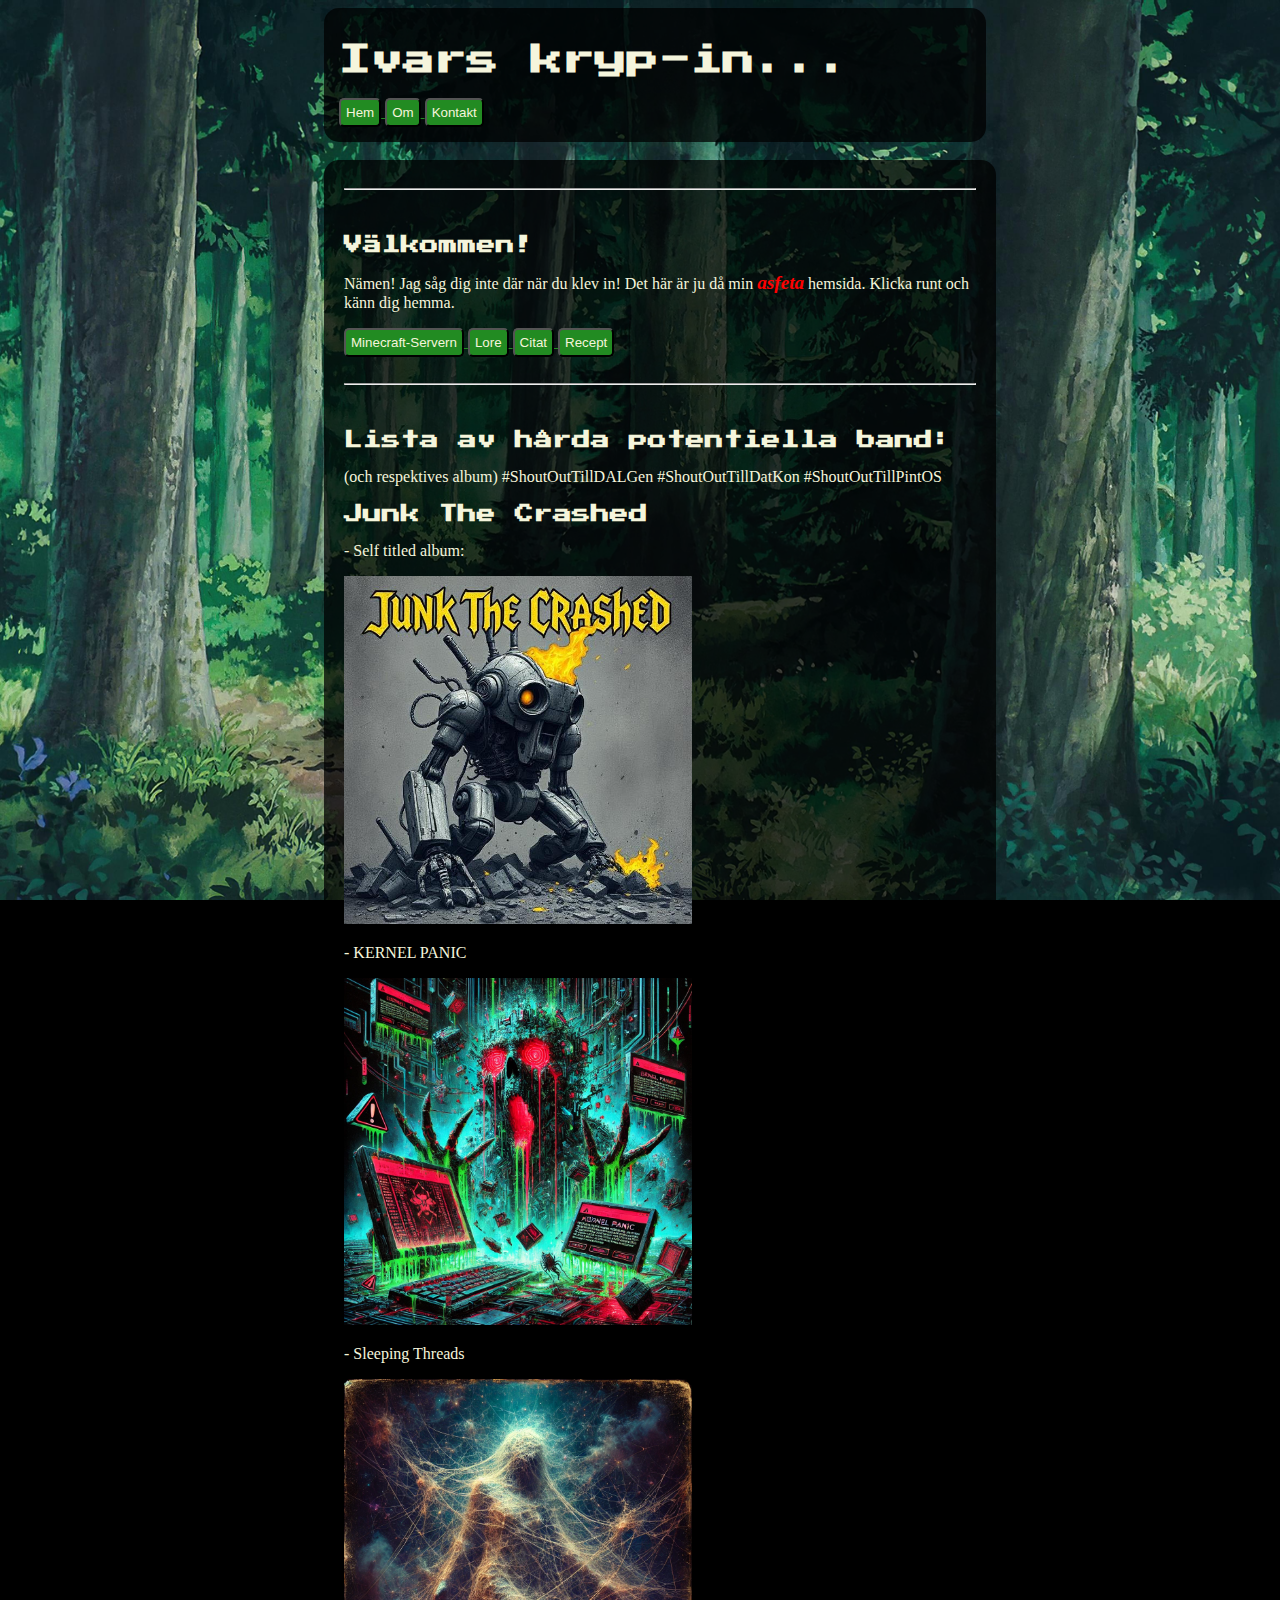
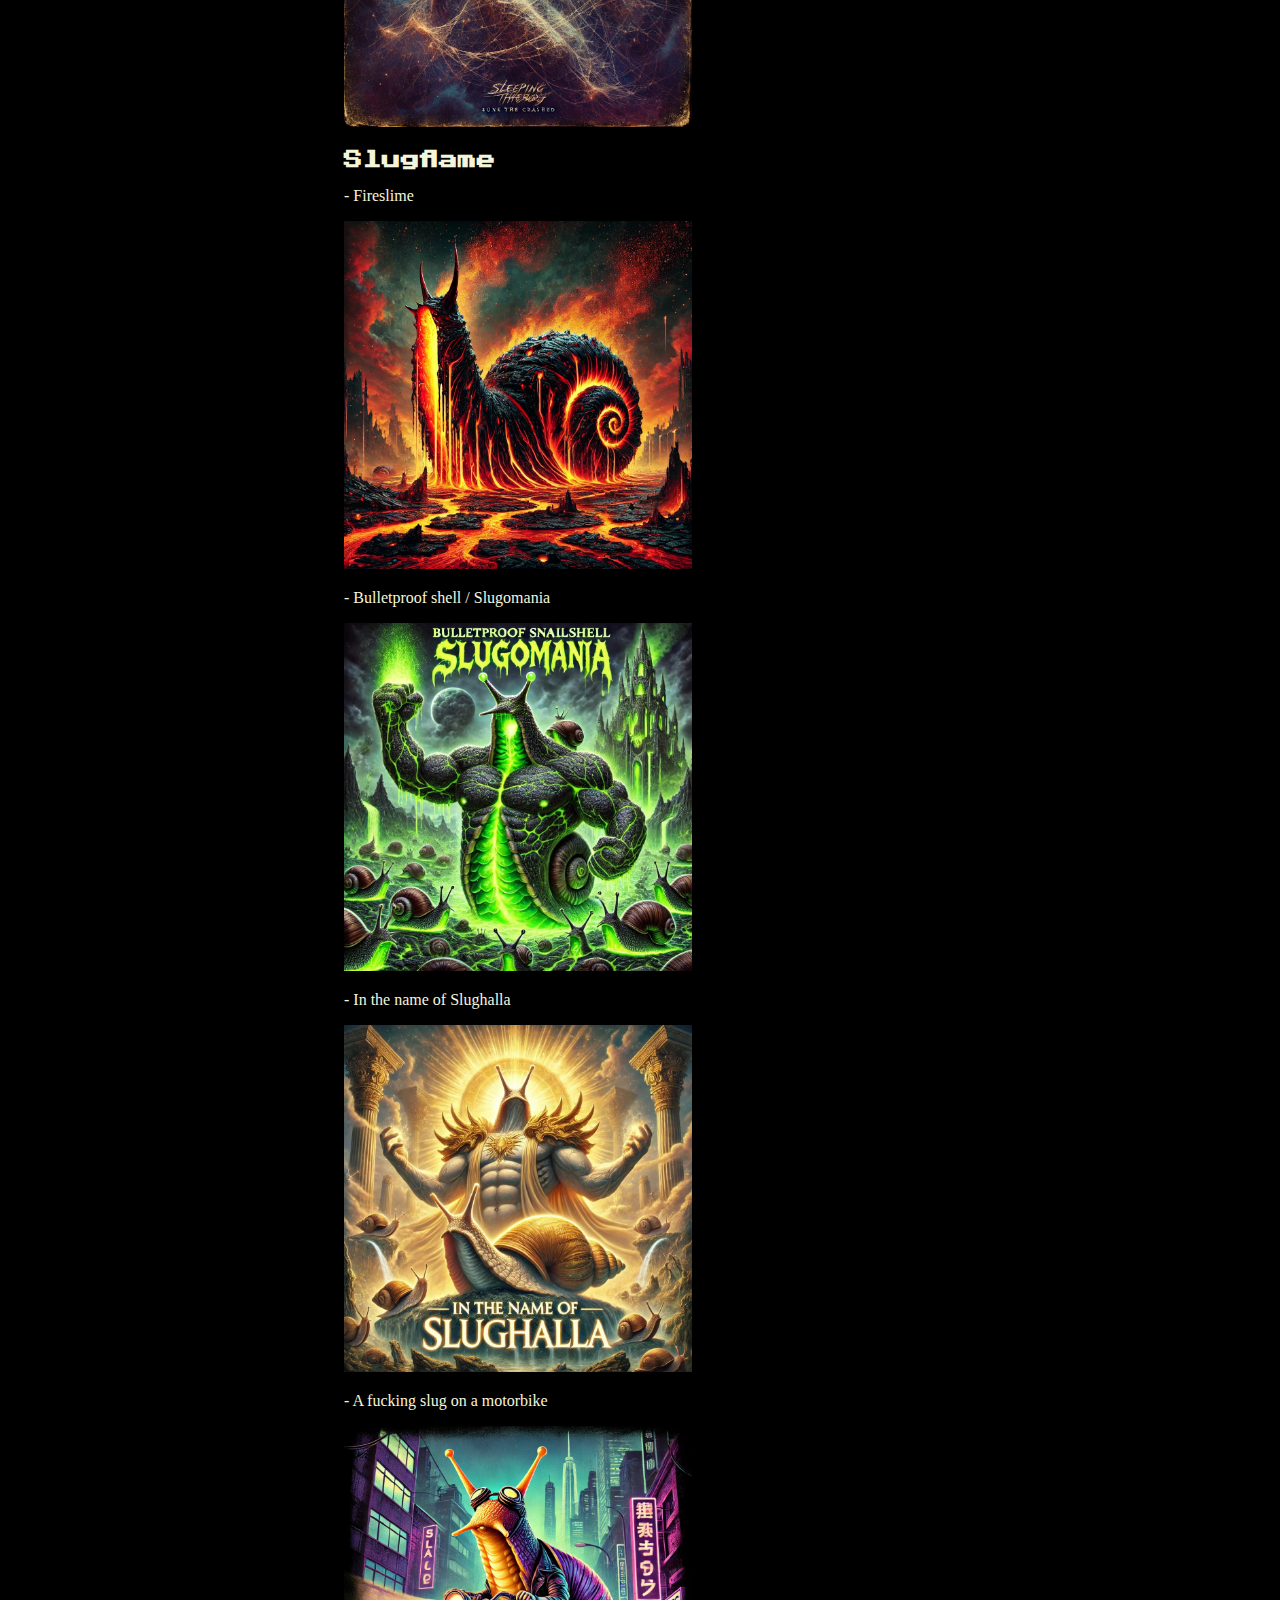
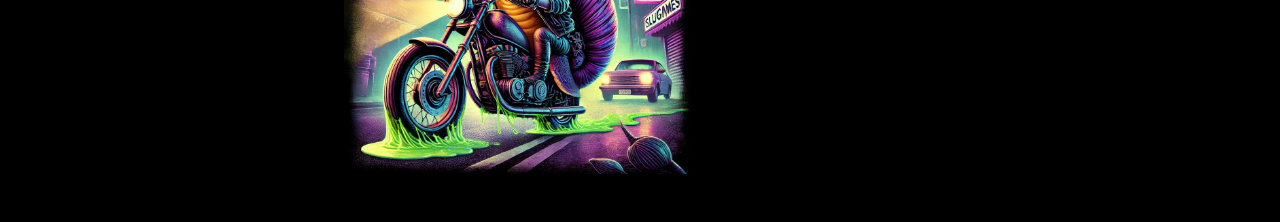
<file: index.html>
<!DOCTYPE html>

<html lang="sv">

<head>
    <title> Ivars kryp-in... </title>
    <link rel="stylesheet" href="style.css">
    <link rel="stylesheet" href="styleBackground.css">
    <link rel="preconnect" href="https://fonts.googleapis.com">
    <link rel="preconnect" href="https://fonts.gstatic.com" crossorigin>
    <link href="https://fonts.googleapis.com/css2?family=Press+Start+2P&display=swap" rel="stylesheet">
    <link rel="icon" href="resources/index/forest-wallpaper-1510477081.jpg">
</head>

<body>

    <div id="top-bar">
        <h1> Ivars kryp-in... </h1>
        <a href="index.html">
            <button> Hem </button>
        </a>
        <a href="om.html">
            <button> Om </button>
        </a>
        <a href="kontakt.html">
            <button> Kontakt </button>
        </a>
        <br>
    </div>

    <br>

    <div id="page">

        <hr><br>

        <h3>Välkommen!</h3>
        <p>
            Nämen! Jag såg dig inte där när du klev in! 
            Det här är ju då min 
            <b><i><big style="color: red;">asfeta</big></i></b> 
            hemsida. Klicka runt och känn dig hemma.
        </p>
        <a href="minecraft.html">
            <button> Minecraft-Servern </button>
        </a>
        <a href="meadwizard.html">
            <button> Lore </button>
        </a> 
        <a href="citat.html">
            <button> Citat </button>
        </a> 
        <a href="recept.html">
            <button> Recept </button>
        </a> 
        <!-- 
        <button onclick="newestClicked()"> Nyast först </button>
        <button onclick="oldestClicked()"> Äldst först </button>
        -->

        <!--

        <div id="posts">

            <div id=2>
                <div class="post"> 
                <br><br><hr><br>
                <h3>Hur fungerar en zip-fil?</h3>
                <h6>2024-07-30</h6>
                <p> 
                    En .zip-fil är ju en komprimerad version av en mängd data. Sen finns 
                    det också många olika komprimeringsmetoder men .zip är vanligast. Det jag 
                    undrade förut var: hur kan den ens bli mindre, kod är väl ändå bara kod?
                    <br><br> 
                    Så som jag förstått det är det såhär: Att göra en zip-fil är att 
                    analysera den här mängden data och leta efter stycken av repetition. 
                    Så algoritmen som kodar om datan till en zip-fil går stegvis igenom 
                    och tar bort dessa repeterande mönster. LÅT MIG EXEMPLIFIERA.

                    Här är alltså ett utdrag ur MLK Jr.'s mest berömda tal från 1963:
                </p>
                <iframe src="resources/index/RÅ.txt"></iframe>
                <p> 
                    Nu försöker jag KOMPRIMERA denna genom att leta upprepande mönster 
                    som t.ex "I have a dream that ". Jag måste också skriva en kod för
                    hur man ska avkoda denna komprimering (förslagsvis i början av filen):
                </p>
                <iframe src="resources/index/KOMPRIMERAD.txt"></iframe>
                <p>
                    Man måste använda samma typ av algoritm, fast omvänd såklart, för att
                    kunna få tillbaka orginalet. Detta betyder också att om din fil inte 
                    blev så mycket mindre så fanns det antagligen inte så mycket repetition. 
                    Oftast finns det mycket repetition, även i bilder! Om din data är 128 
                    olika ASCII-karaktärer så finns nog inget att komprimera för då finns 
                    inget mönster som är större än en byte! <br> <br>

                    .zip format eller dess kusiner är lite överdrivet bra när man ska skicka
                    data över nätverk! Man offrar tekniskt sett arbetskraft eftersom man
                    behöver dekoda och avkoda MEN det är billigare med lokal arbetskraft än
                    att hålla ett grövre nätverk operationellt. (Grövre som i... det kan 
                    hantera mer trafik)
                </p>

                </div>
            </div>

            <div id=1>
                <div class="post"> 
                <br><br><hr><br>
                <h3>Ska man göra blogposts?</h3>
                <h6>2024-07-27</h6>
                <p> 
                    Typ kanske det faktiskt. Nu har jag ju gjort två... men jag vet liksom 
                    inte vad man ska skriva om. JO! Såhär är det: man ska skriva om något 
                    som man tänker att åtminstone en person har användning för någonsin. Det 
                    är min nya blogfilosofi och jag tror verkligen att det kan vara bra för 
                    mer än bara mig också!
                </p>
                </div> 
            </div>

            <div id=0>
                <div class="post"> 
                <br><br><hr><br>
                <h3>Hett tips:</h3>
                <h6>2024-07-25</h6>
                <p>
                    Helt ärligt. Var som mig: kolla på Bro Code's 
                    <a href="https://www.youtube.com/watch?v=HD13eq_Pmp8">"Learn HTML in 1 hour"</a> och 
                    <a href="https://www.youtube.com/watch?v=wRNinF7YQqQ">"Learn CSS in 1 hour"</a>, <br>
                    gör en hemsida sporadiskt under en dag och uppdatera den sedan 
                    <small>(antagligen)</small> aldrig mer. Eller hallå!? När du ändå håller på ta och kolla 
                    lite små snuttar av <a href="https://www.youtube.com/watch?v=lfmg-EJ8gm4">"JavaScript Full 
                    Course for free 🌐 (2024)"</a> också! <br>
                </p>
                </div>
            </div>

        </div>

        -->

        <br><br><hr><br>

        <p>
            <h3>Lista av hårda potentiella band: </h3> 
            (och respektives album)
            #ShoutOutTillDALGen 
            #ShoutOutTillDatKon
            #ShoutOutTillPintOS
        </p>

        <p>
            <h3>Junk The Crashed</h3>
            - Self titled album:
            <p><img src="resources/index/Junk The Crashed2.jpg" alt="A picture of Junk The Crasheds Self-titled album"></p>
            - KERNEL PANIC
            <p><img src="resources/index/kernel panic1.webp" alt="A picture of Junk The Crasheds new album Sleeping Threads"></p>
            - Sleeping Threads
            <p><img src="resources/index/sleepingThreads.webp" alt="A picture of Junk The Crasheds new album Sleeping Threads"></p>
            
            <h3>Slugflame</h3>
            - Fireslime
            <p><img src="resources/index/fireslime.webp" alt="A picture of Slugflames album Fireslime"></p>
            - Bulletproof shell / Slugomania
            <p><img src="resources/index/Bulletproof Snailshell Slugomania.jpg" alt="A picture of Slugflames album Bulletproof snailshell"></p>
            - In the name of Slughalla
            <p><img src="resources/index/In The Name Of Slughalla.jpg" alt="A picture of Slugflames album In the name of Slughalla"></p>
            - A fucking slug on a motorbike
            <p><img src="resources/index/a fucking slug on a motorbike.webp" alt="A picture of Slugflames album A fucking slug on a motorbike"></p>
        </p>

    </div>

    <script src="index.js"> </script>

</body>

</html
</file>
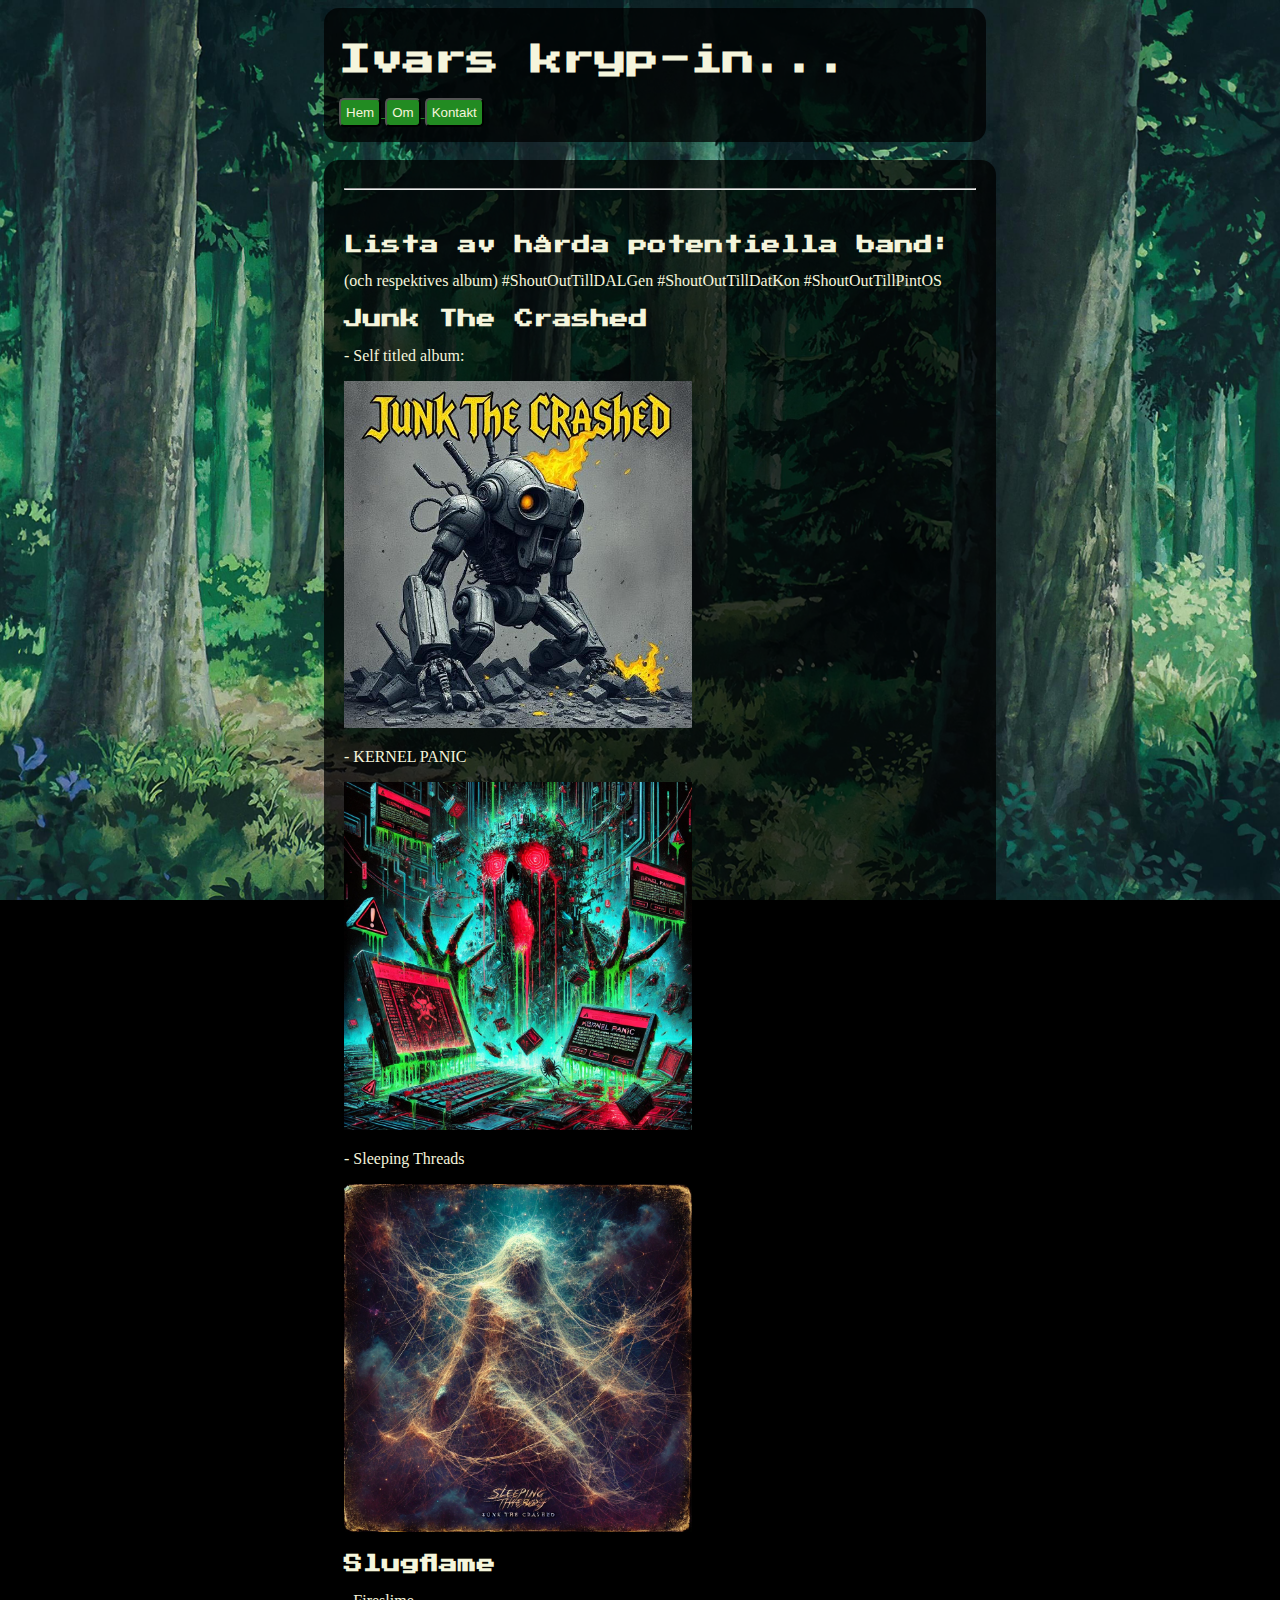
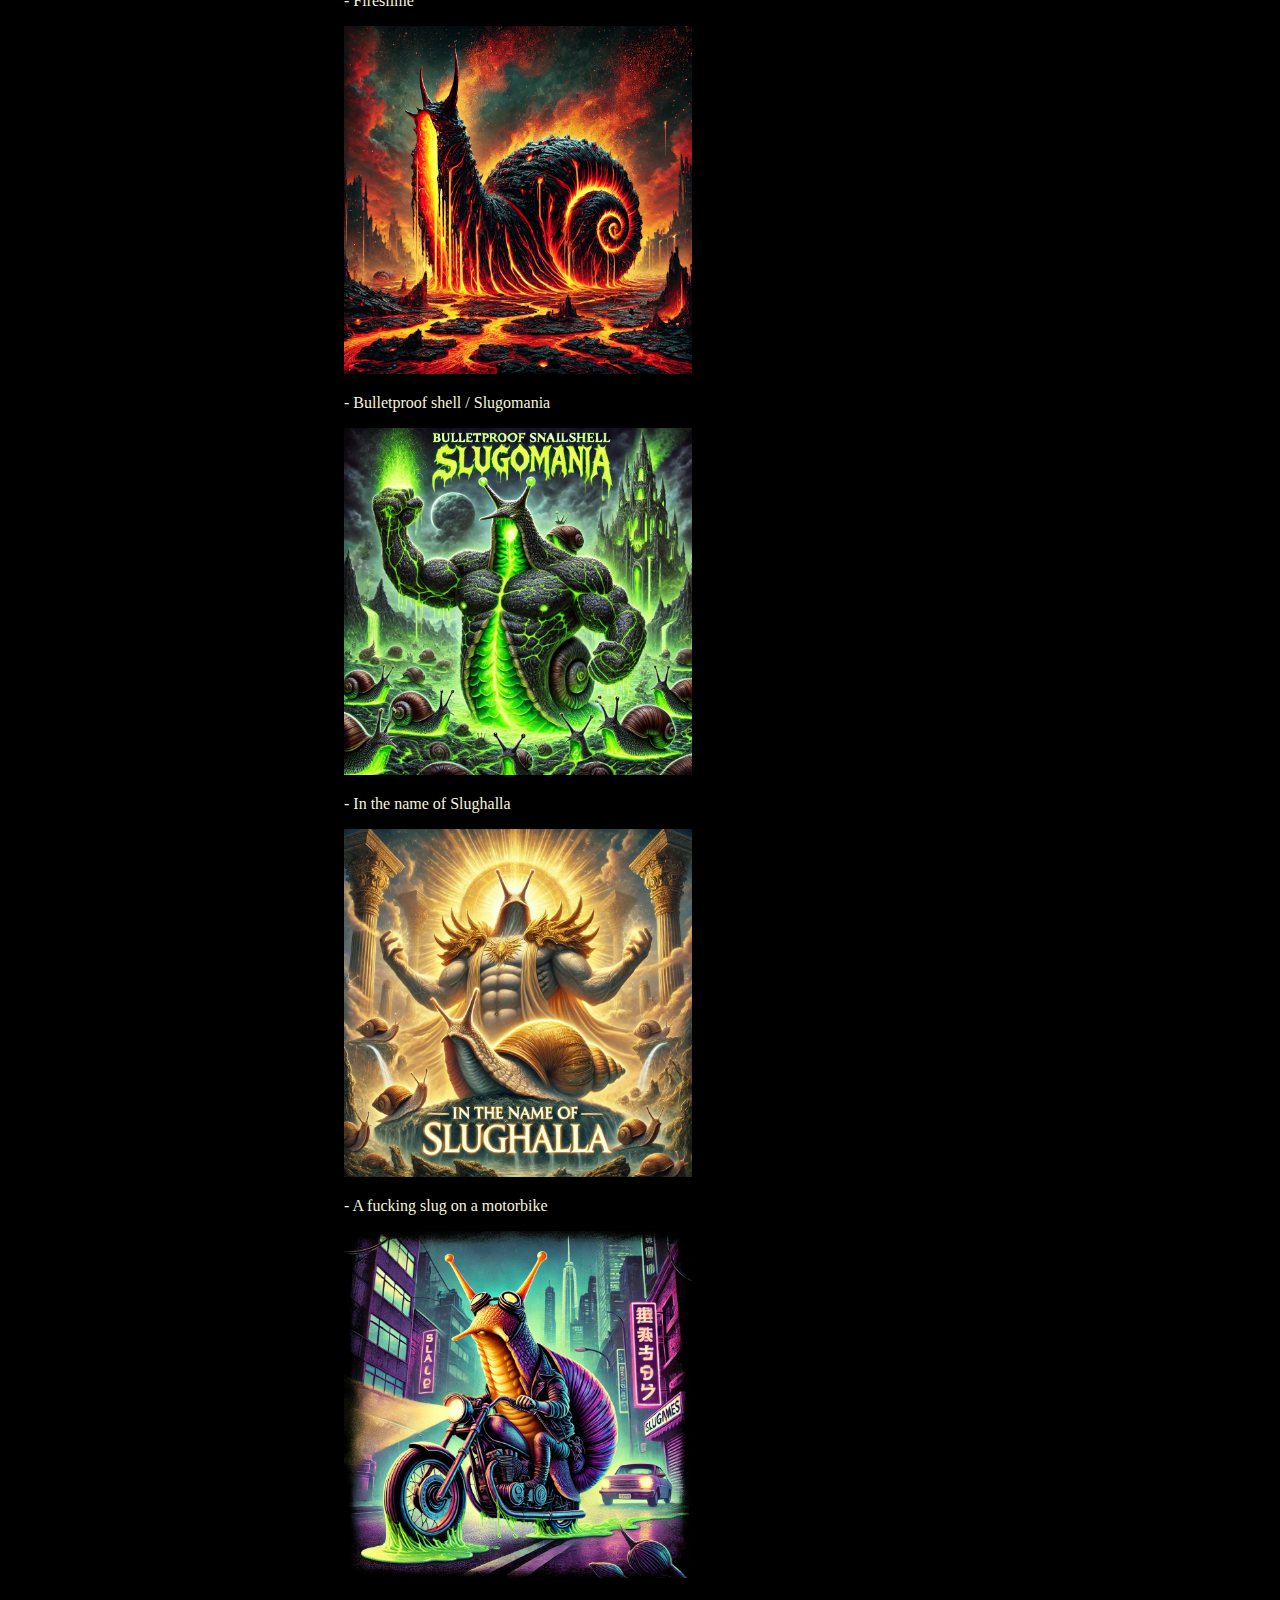
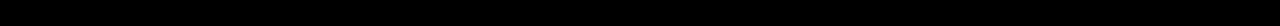
<file: bandnamn.html>
<!DOCTYPE html>

<html lang="sv">

<head>
    <title> Ivars kryp-in... </title>
    <link rel="stylesheet" href="style.css">
    <link rel="stylesheet" href="styleBackground.css">
    <link rel="preconnect" href="https://fonts.googleapis.com">
    <link rel="preconnect" href="https://fonts.gstatic.com" crossorigin>
    <link href="https://fonts.googleapis.com/css2?family=Press+Start+2P&display=swap" rel="stylesheet">
    <link rel="icon" href="resources/index/forest-wallpaper-1510477081.jpg">
</head>

<body>

    <div id="top-bar">
        <h1> Ivars kryp-in... </h1>
        <a href="index.html">
            <button> Hem </button>
        </a>
        <a href="om.html">
            <button> Om </button>
        </a>
        <a href="kontakt.html">
            <button> Kontakt </button>
        </a>
        <br>
    </div>

    <br>

    <div id="page">

        <hr><br>

        <!-- 
        <button onclick="newestClicked()"> Nyast först </button>
        <button onclick="oldestClicked()"> Äldst först </button>
        -->

        <!--

        <div id="posts">

            <div id=2>
                <div class="post"> 
                <br><br><hr><br>
                <h3>Hur fungerar en zip-fil?</h3>
                <h6>2024-07-30</h6>
                <p> 
                    En .zip-fil är ju en komprimerad version av en mängd data. Sen finns 
                    det också många olika komprimeringsmetoder men .zip är vanligast. Det jag 
                    undrade förut var: hur kan den ens bli mindre, kod är väl ändå bara kod?
                    <br><br> 
                    Så som jag förstått det är det såhär: Att göra en zip-fil är att 
                    analysera den här mängden data och leta efter stycken av repetition. 
                    Så algoritmen som kodar om datan till en zip-fil går stegvis igenom 
                    och tar bort dessa repeterande mönster. LÅT MIG EXEMPLIFIERA.

                    Här är alltså ett utdrag ur MLK Jr.'s mest berömda tal från 1963:
                </p>
                <iframe src="resources/index/RÅ.txt"></iframe>
                <p> 
                    Nu försöker jag KOMPRIMERA denna genom att leta upprepande mönster 
                    som t.ex "I have a dream that ". Jag måste också skriva en kod för
                    hur man ska avkoda denna komprimering (förslagsvis i början av filen):
                </p>
                <iframe src="resources/index/KOMPRIMERAD.txt"></iframe>
                <p>
                    Man måste använda samma typ av algoritm, fast omvänd såklart, för att
                    kunna få tillbaka orginalet. Detta betyder också att om din fil inte 
                    blev så mycket mindre så fanns det antagligen inte så mycket repetition. 
                    Oftast finns det mycket repetition, även i bilder! Om din data är 128 
                    olika ASCII-karaktärer så finns nog inget att komprimera för då finns 
                    inget mönster som är större än en byte! <br> <br>

                    .zip format eller dess kusiner är lite överdrivet bra när man ska skicka
                    data över nätverk! Man offrar tekniskt sett arbetskraft eftersom man
                    behöver dekoda och avkoda MEN det är billigare med lokal arbetskraft än
                    att hålla ett grövre nätverk operationellt. (Grövre som i... det kan 
                    hantera mer trafik)
                </p>

                </div>
            </div>

            <div id=1>
                <div class="post"> 
                <br><br><hr><br>
                <h3>Ska man göra blogposts?</h3>
                <h6>2024-07-27</h6>
                <p> 
                    Typ kanske det faktiskt. Nu har jag ju gjort två... men jag vet liksom 
                    inte vad man ska skriva om. JO! Såhär är det: man ska skriva om något 
                    som man tänker att åtminstone en person har användning för någonsin. Det 
                    är min nya blogfilosofi och jag tror verkligen att det kan vara bra för 
                    mer än bara mig också!
                </p>
                </div> 
            </div>

            <div id=0>
                <div class="post"> 
                <br><br><hr><br>
                <h3>Hett tips:</h3>
                <h6>2024-07-25</h6>
                <p>
                    Helt ärligt. Var som mig: kolla på Bro Code's 
                    <a href="https://www.youtube.com/watch?v=HD13eq_Pmp8">"Learn HTML in 1 hour"</a> och 
                    <a href="https://www.youtube.com/watch?v=wRNinF7YQqQ">"Learn CSS in 1 hour"</a>, <br>
                    gör en hemsida sporadiskt under en dag och uppdatera den sedan 
                    <small>(antagligen)</small> aldrig mer. Eller hallå!? När du ändå håller på ta och kolla 
                    lite små snuttar av <a href="https://www.youtube.com/watch?v=lfmg-EJ8gm4">"JavaScript Full 
                    Course for free 🌐 (2024)"</a> också! <br>
                </p>
                </div>
            </div>

        </div>

        -->

        <p>
            <h3>Lista av hårda potentiella band: </h3> 
            (och respektives album)
            #ShoutOutTillDALGen 
            #ShoutOutTillDatKon
            #ShoutOutTillPintOS
        </p>

        <p>
            <h3>Junk The Crashed</h3>
            - Self titled album:
            <p><img src="resources/index/Junk The Crashed2.jpg" alt="A picture of Junk The Crasheds Self-titled album"></p>
            - KERNEL PANIC
            <p><img src="resources/index/kernel panic1.webp" alt="A picture of Junk The Crasheds new album Sleeping Threads"></p>
            - Sleeping Threads
            <p><img src="resources/index/sleepingThreads.webp" alt="A picture of Junk The Crasheds new album Sleeping Threads"></p>
            
            <h3>Slugflame</h3>
            - Fireslime
            <p><img src="resources/index/fireslime.webp" alt="A picture of Slugflames album Fireslime"></p>
            - Bulletproof shell / Slugomania
            <p><img src="resources/index/Bulletproof Snailshell Slugomania.jpg" alt="A picture of Slugflames album Bulletproof snailshell"></p>
            - In the name of Slughalla
            <p><img src="resources/index/In The Name Of Slughalla.jpg" alt="A picture of Slugflames album In the name of Slughalla"></p>
            - A fucking slug on a motorbike
            <p><img src="resources/index/a fucking slug on a motorbike.webp" alt="A picture of Slugflames album A fucking slug on a motorbike"></p>
        </p>

    </div>

    <script src="index.js"> </script>

</body>

</html
</file>
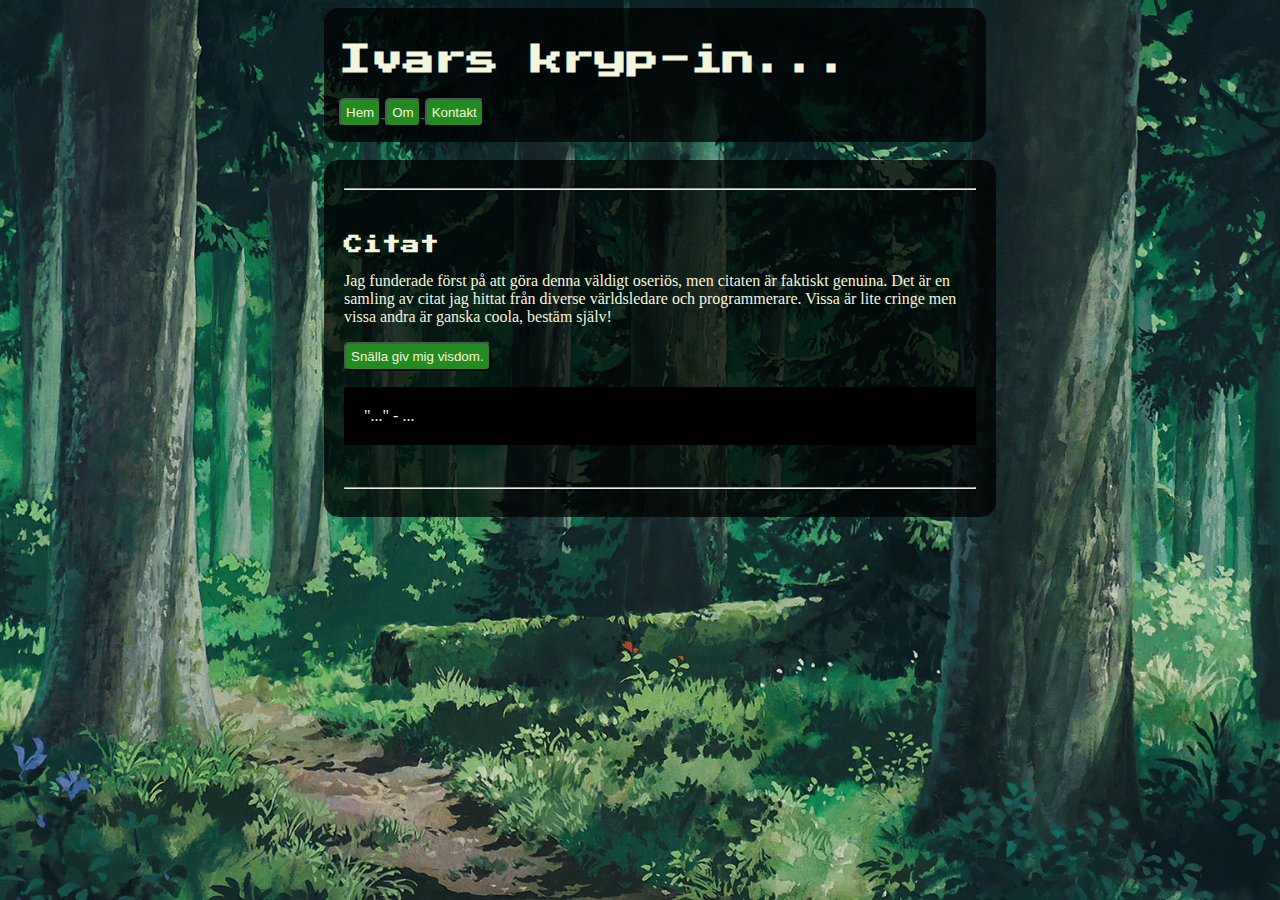
<file: citat.html>
<!DOCTYPE html>

<html lang="sv">

<head>
    <title> Ivars kryp-in... </title>
    <link rel="stylesheet" href="style.css">
    <link rel="stylesheet" href="styleBackground.css">
    <link rel="preconnect" href="https://fonts.googleapis.com">
    <link rel="preconnect" href="https://fonts.gstatic.com" crossorigin>
    <link href="https://fonts.googleapis.com/css2?family=Press+Start+2P&display=swap" rel="stylesheet">
    <link rel="icon" href="resources/index/forest-wallpaper-1510477081.jpg">
</head>

<body>

    <div id="top-bar">
        <h1> Ivars kryp-in... </h1>
        <a href="index.html">
            <button> Hem </button>
        </a>
        <a href="om.html">
            <button> Om </button>
        </a>
        <a href="kontakt.html">
            <button> Kontakt </button>
        </a>
        <br>
    </div>

    <br>

    <div id="page">

        <hr><br>

        <h3>Citat</h3>

        <p> 
            Jag funderade först på att göra denna väldigt oseriös, 
            men citaten är faktiskt genuina. Det är en samling 
            av citat jag hittat från diverse världsledare och programmerare. 
            Vissa är lite cringe men vissa andra är ganska coola, bestäm själv!
        </p>
        
        <button onclick="func()"> Snälla giv mig visdom. </button>
    
        <br>

        <p style="background-color: black; padding: 20px;" id="visdom"> 
            "..." - ... 
        </p>

        <br><hr>

    </div>

    <script src="citat.js"> </script>

</body>

</html>
</file>
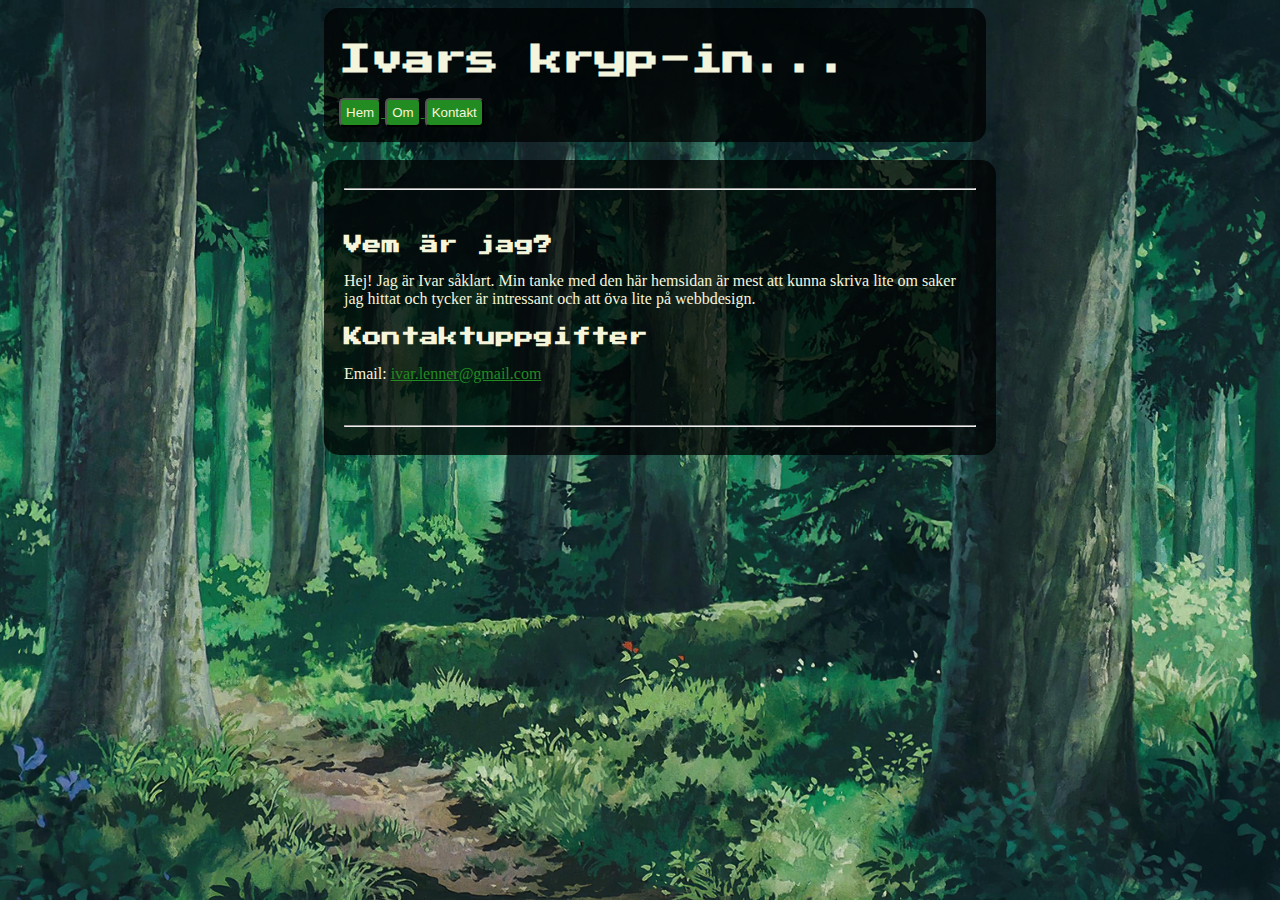
<file: kontakt.html>
<!DOCTYPE html>

<html lang="sv">

<head>
    <title> Ivars kryp-in... </title>
    <link rel="stylesheet" href="style.css">
    <link rel="stylesheet" href="styleBackground.css">
    <link rel="preconnect" href="https://fonts.googleapis.com">
    <link rel="preconnect" href="https://fonts.gstatic.com" crossorigin>
    <link href="https://fonts.googleapis.com/css2?family=Press+Start+2P&display=swap" rel="stylesheet">
    <link rel="icon" href="resources/index/forest-wallpaper-1510477081.jpg">
</head>

<body>

    <div id="top-bar">
        <h1> Ivars kryp-in... </h1>
        <a href="index.html">
            <button> Hem </button>
        </a>
        <a href="om.html">
            <button> Om </button>
        </a>
        <a href="kontakt.html">
            <button> Kontakt </button>
        </a>
        <br>
    </div>

    <br>

    <div id="page">
        
        <hr><br>

        <h3>Vem är jag?</h3>
        <p>
            Hej! Jag är Ivar såklart. Min tanke med den här hemsidan är mest att kunna skriva lite om saker 
            jag hittat och tycker är intressant och att öva lite på webbdesign.
        </p>

        <h3>Kontaktuppgifter</h3>
        <p>Email: <a href="mailto:ivar.lenner@gmail.com">ivar.lenner@gmail.com</a><br>
        </p>

        <!-- 

        Vi behöver också göra en http-request för att kunna skicka till vår server.
        https://www.freecodecamp.org/news/upload-files-with-html/

        <form method="post">            
            This is a file upload template:
            <br>
            <label for="file">File</label>
            <input id="file" type="file" />
            <button>Upload</button>
        </form>

        SÅ detta är alltså ett form, vi ska använda typ javascript för att ge detta funktionalitet senare

        <form action="action_page.php" method="get">

            <p> 
                Uhhhh ge mig ditt namn och mail... <br> 
                inte för att jag ska skicka dig något men detta är ett övningsmoment för mig. 
            </p>
    
            <div>
                <label for="fname"> Namn: </label>
                <input type="text" id="fname" name="fname" placeholder="burk">
            </div>
            <br>
            <div>
                <label for="email-adress"> Email-adress: </label>
                <input type="email" id="email-adress" name="email-adress" placeholder="burk@burk.com">
            </div>
            <br>
            
            <div>
                <input type="reset" name="Återställ">
                <input type="submit" name="Skicka!">
            </div>
            <br>
    
        </form>

        -->

        <br><hr>
    </div>

</body>

</html>
</file>
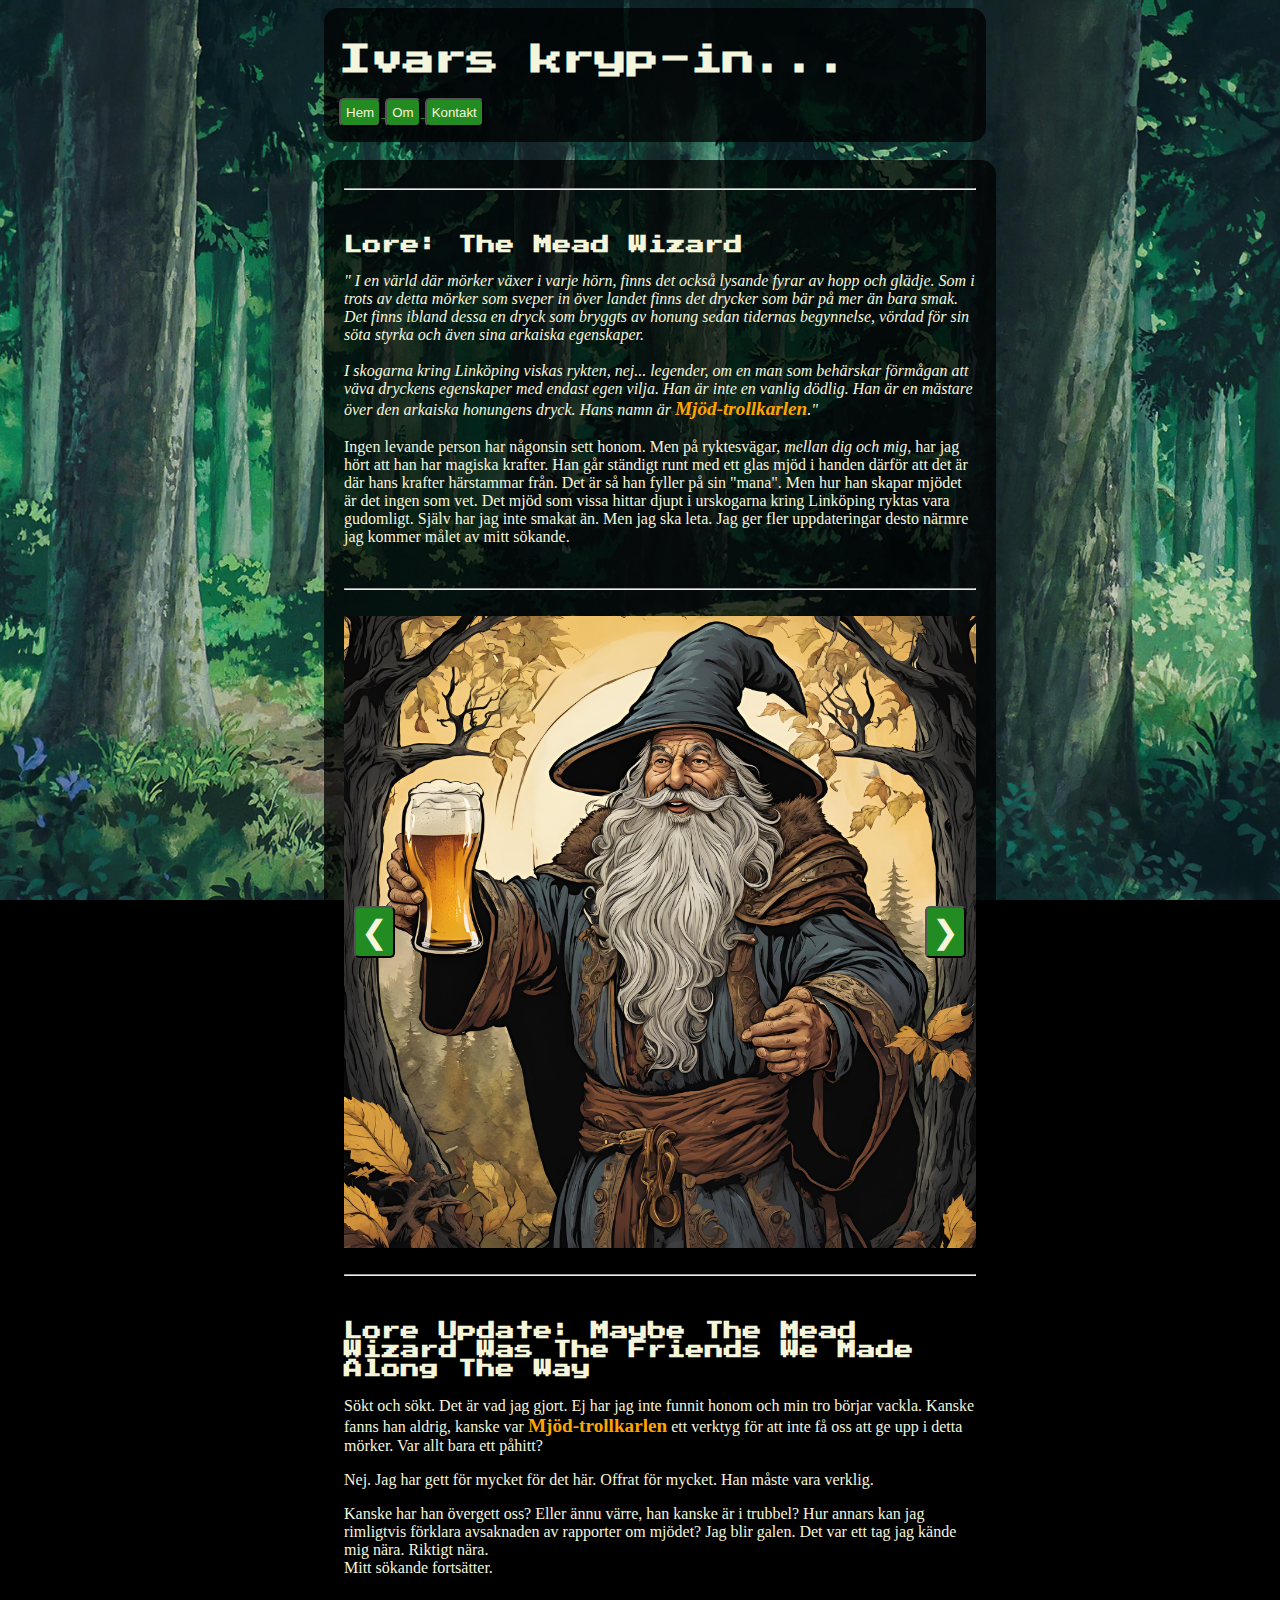
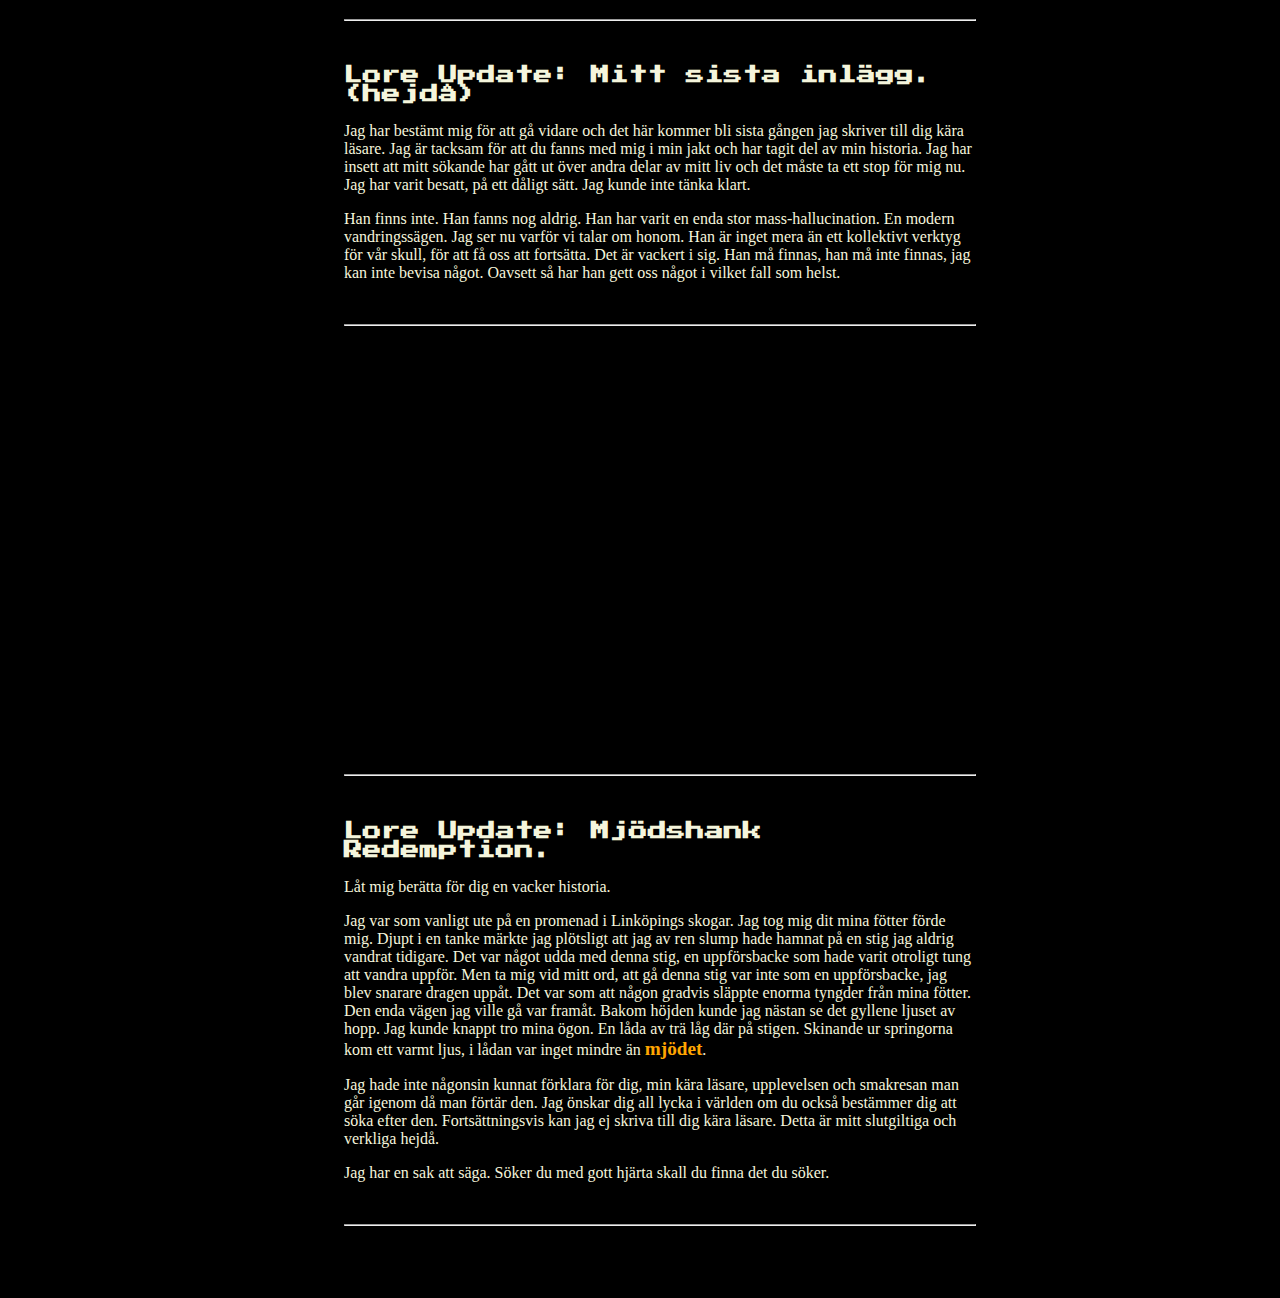
<file: meadwizard.html>
<!DOCTYPE html>

<html lang="sv">

<head>
    <title> Ivars kryp-in... </title>
    <link rel="stylesheet" href="style.css">
    <link rel="stylesheet" href="styleBackground.css">
    <link rel="preconnect" href="https://fonts.googleapis.com">
    <link rel="preconnect" href="https://fonts.gstatic.com" crossorigin>
    <link href="https://fonts.googleapis.com/css2?family=Press+Start+2P&display=swap" rel="stylesheet">
    <link rel="icon" href="resources/index/forest-wallpaper-1510477081.jpg">
</head>

<body>

    <div id="top-bar">
        
        <h1> Ivars kryp-in... </h1>
        
        <a href="index.html">
            <button> Hem </button>
        </a>
        <a href="om.html">
            <button> Om </button>
        </a>
        <a href="kontakt.html">
            <button> Kontakt </button>
        </a>

        <br>
    
    </div>

    <br>

    <div id="page">

        <hr><br>
        
        <h3>Lore: The Mead Wizard</h3>
        
        <p><i> " I en värld där mörker växer i varje hörn, finns det 
        också lysande fyrar av hopp och glädje. Som i trots av detta mörker 
        som sveper in över landet finns det drycker som bär på mer än 
        bara smak. Det finns ibland dessa en dryck som bryggts av honung 
        sedan tidernas begynnelse, vördad för sin söta styrka och även sina 
        arkaiska egenskaper. 
        
        <br><br> I skogarna kring Linköping viskas rykten, nej... legender, 
        om en man som behärskar förmågan att väva dryckens egenskaper med 
        endast egen vilja. Han är inte en vanlig dödlig. Han är en mästare 
        över den arkaiska honungens dryck. Hans namn är
        <b><big style="color: orange;">Mjöd-trollkarlen</big></b>."</i>

        
        <br><br> Ingen levande person har någonsin sett honom. Men på ryktesvägar, 
        <i>mellan dig och mig</i>, har jag hört att han har magiska krafter. 
        Han går ständigt runt med ett glas mjöd i handen därför att det är 
        där hans krafter härstammar från. Det är så han fyller på sin "mana".
        Men hur han skapar mjödet är det ingen som vet. Det mjöd som vissa hittar 
        djupt i urskogarna kring Linköping ryktas vara gudomligt. Själv har jag
        inte smakat än. Men jag ska leta. Jag ger fler uppdateringar desto närmre 
        jag kommer målet av mitt sökande. </p>


        <br><hr><br>

        <div class="slider">
            <div class="slides">
                <img class="slide" src="resources/meadwizard/1.png" 
                alt="En bild som föreställer mjödtrollkarlen.">
                <img class="slide" src="resources/meadwizard/2.png" 
                alt="En bild som föreställer mjödtrollkarlen.">
                <img class="slide" src="resources/meadwizard/3.png" 
                alt="En bild som föreställer mjödtrollkarlen.">
                <img class="slide" src="resources/meadwizard/4.png" 
                alt="En bild som föreställer mjödtrollkarlen.">
                <img class="slide" src="resources/meadwizard/5.png" 
                alt="En bild som föreställer mjödtrollkarlen.">
                <img class="slide" src="resources/meadwizard/6.png" 
                alt="En bild som föreställer mjödtrollkarlen.">
                <img class="slide" src="resources/meadwizard/7.png" 
                alt="En bild som föreställer mjödtrollkarlen.">
                <img class="slide" src="resources/meadwizard/8.png" 
                alt="En bild som föreställer mjödtrollkarlen.">
                <img class="slide" src="resources/meadwizard/9.jpg" 
                alt="En bild som föreställer mjödtrollkarlen.">
                <img class="slide" src="resources/meadwizard/10.png" 
                alt="En bild som föreställer mjödtrollkarlen.">
                <img class="slide" src="resources/meadwizard/11.png" 
                alt="En bild som föreställer mjödtrollkarlen.">
                <img class="slide" src="resources/meadwizard/12.png" 
                alt="En bild som föreställer mjödtrollkarlen.">
                <img class="slide" src="resources/meadwizard/13.png" 
                alt="En bild som föreställer mjödtrollkarlen.">
                <img class="slide" src="resources/meadwizard/icon1.jpg" 
                alt="En bild som föreställer mjödtrollkarlen.">
                <img class="slide" src="resources/meadwizard/icon2.jpg" 
                alt="En bild som föreställer mjödtrollkarlen.">
                <img class="slide" src="resources/meadwizard/profilepic1.jpg" 
                alt="En bild som föreställer mjödtrollkarlen.">
                <img class="slide" src="resources/meadwizard/meme1.jpg" 
                alt="En bild som föreställer mjödtrollkarlen.">

            </div>
            <button class="prev" onclick="prevSlide()">&#10094</button>
            <button class="next" onclick="nextSlide()">&#10095</button>
        </div> 

        <br><hr><br>
        
        <h3> Lore Update: Maybe The Mead Wizard Was The Friends We 
        Made Along The Way </h3>
        
        <p> Sökt och sökt. Det är vad jag gjort. Ej har jag inte funnit 
        honom och min tro börjar vackla. Kanske fanns han aldrig, kanske 
        var 
        <b><big style="color: orange;">Mjöd-trollkarlen</big></b>
        ett verktyg för att inte få oss att ge upp 
        i detta mörker. Var allt bara ett påhitt? </p>

        <p> Nej. Jag har gett för mycket för det här. 
        Offrat för mycket. Han måste vara verklig.
        </p>

        <p>  Kanske har han övergett oss? 
        Eller ännu värre, han kanske är i trubbel? Hur annars
        kan jag rimligtvis förklara avsaknaden 
        av rapporter om mjödet? Jag blir galen. 
        Det var ett tag jag kände mig nära. Riktigt nära.
        <br>
        Mitt sökande fortsätter.
        </p>

        <br><hr><br>

        <h3> Lore Update: Mitt sista inlägg. (hejdå) </h3>
        
        <p> 
            Jag har bestämt mig för att gå vidare och det här kommer bli sista gången jag skriver till dig kära läsare.
            Jag är tacksam för att du fanns med mig i min jakt och har tagit del av min historia. 
            Jag har insett att mitt sökande har gått ut över andra delar av mitt liv och det måste ta ett stop för mig nu. 
            Jag har varit besatt, på ett dåligt sätt. Jag kunde inte tänka klart.
        </p>

        <p>
            Han finns inte. Han fanns nog aldrig. Han har varit en enda stor mass-hallucination. En modern vandringssägen. 
            Jag ser nu varför vi talar om honom.
            Han är inget mera än ett kollektivt verktyg för vår skull, för att få oss att fortsätta. Det är vackert i sig. 
            Han må finnas, han må inte finnas, jag kan inte bevisa något. Oavsett så har han gett oss något i vilket fall som helst. 
        </p>

        <br><hr><br>
        
        <br><br><br><br><br><br><br><br><br><br><br><br><br><br><br><br><br><br><br><br><br><br>

        <br><hr><br>

        <h3> Lore Update: Mjödshank Redemption. </h3>
        
        <p> 
            Låt mig berätta för dig en vacker historia. 
        </p>
        <p>
            Jag var som vanligt ute på en promenad i Linköpings skogar. 
            Jag tog mig dit mina fötter förde mig. Djupt i en tanke märkte 
            jag plötsligt att jag av ren slump hade hamnat på en stig jag aldrig vandrat tidigare.
            Det var något udda med denna stig, en uppförsbacke som hade varit otroligt tung att vandra uppför.
            Men ta mig vid mitt ord, att gå denna stig var inte som en uppförsbacke, 
            jag blev snarare dragen uppåt. Det var som att någon gradvis släppte enorma tyngder från mina fötter. 
            Den enda vägen jag ville gå var framåt.
            Bakom höjden kunde jag nästan se det gyllene ljuset av hopp. Jag kunde knappt tro mina ögon. 
            En låda av trä låg där på stigen. Skinande ur springorna kom ett varmt ljus, i lådan var inget mindre än
        <b><big style="color: orange;">mjödet</big></b>.</p>

        <p> 
            Jag hade inte någonsin kunnat förklara för dig, min kära läsare, upplevelsen och smakresan 
            man går igenom då man förtär den. Jag önskar dig all lycka i världen om du också bestämmer 
            dig att söka efter den. Fortsättningsvis kan jag ej skriva till dig kära läsare. Detta är mitt slutgiltiga och verkliga hejdå.
        </p>

        <p>
            Jag har en sak att säga. Söker du med gott hjärta skall du finna det du söker.
        </p>

        <br><hr><br><br>

    </div>

    <script src="imageslider.js"> </script>

</body>

</html
</file>
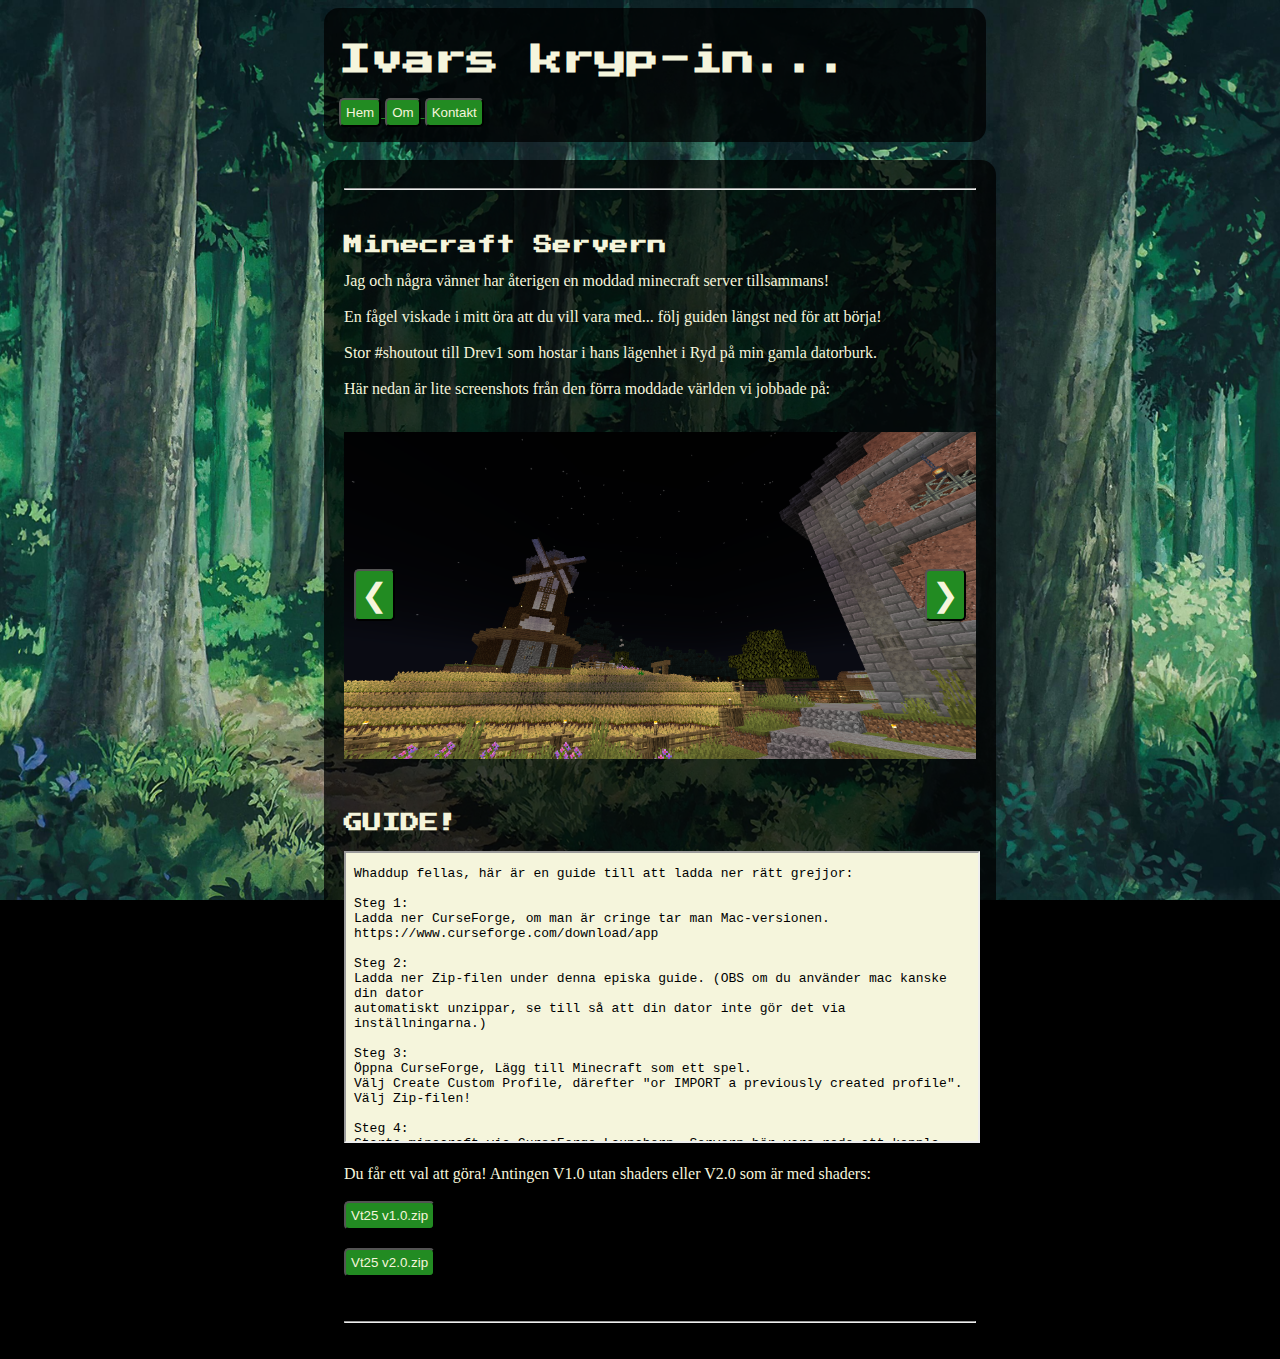
<file: minecraft.html>
<!DOCTYPE html>

<html lang="sv">

<head>
    <title> Ivars kryp-in... </title>
    <link rel="stylesheet" href="style.css">
    <link rel="stylesheet" href="styleBackground.css">
    <link rel="preconnect" href="https://fonts.googleapis.com">
    <link rel="preconnect" href="https://fonts.gstatic.com" crossorigin>
    <link href="https://fonts.googleapis.com/css2?family=Press+Start+2P&display=swap" rel="stylesheet">
    <link rel="icon" href="resources/index/forest-wallpaper-1510477081.jpg">
</head>

<body>

    <div id="top-bar">
        <h1> Ivars kryp-in... </h1>
        <a href="index.html">
            <button> Hem </button>
        </a>
        <a href="om.html">
            <button> Om </button>
        </a>
        <a href="kontakt.html">
            <button> Kontakt </button>
        </a>
        <br>
    </div>

    <br>

    <div id="page">
        
        <hr> <br>

        <h3>Minecraft Servern</h3>
        <p>
            Jag och några vänner har återigen en moddad minecraft server tillsammans!
            <br><br>
            En fågel viskade i mitt öra att du vill vara med... följ guiden längst ned för att börja!
            <br><br>
            Stor #shoutout till Drev1 som hostar i hans lägenhet i Ryd på min gamla datorburk.
            <br><br>
            Här nedan är lite screenshots från den förra moddade världen vi jobbade på: <br> <br>
        </p>

        <div class="slider">
            <div class="slides">
                <img class="slide" src="resources/minecraft 2025/mc (1).png" 
                alt="Detta är en screenshot från minecraft-servern.">
                <img class="slide" src="resources/minecraft 2025/mc (2).png" 
                alt="Detta är en screenshot från minecraft-servern.">
                <img class="slide" src="resources/minecraft 2025/mc (3).png" 
                alt="Detta är en screenshot från minecraft-servern.">
                <img class="slide" src="resources/minecraft 2025/mc (4).png" 
                alt="Detta är en screenshot från minecraft-servern.">
                <img class="slide" src="resources/minecraft 2025/mc (5).png" 
                alt="Detta är en screenshot från minecraft-servern.">
                <img class="slide" src="resources/minecraft 2025/mc (6).png" 
                alt="Detta är en screenshot från minecraft-servern.">
                <img class="slide" src="resources/minecraft 2025/mc (7).png" 
                alt="Detta är en screenshot från minecraft-servern.">
                <img class="slide" src="resources/minecraft 2025/mc (8).png" 
                alt="Detta är en screenshot från minecraft-servern.">
                <img class="slide" src="resources/minecraft 2025/mc (9).png" 
                alt="Detta är en screenshot från minecraft-servern.">
            </div>
            <button class="prev" onclick="prevSlide()">&#10094</button>
            <button class="next" onclick="nextSlide()">&#10095</button>
        </div> <br> <br>

        <h3> GUIDE! </h3>

        <iframe src="resources/minecraft 2025/guide till server.txt"></iframe>

        <br> <br>
        
        <div>            
            Du får ett val att göra! Antingen V1.0 utan shaders eller V2.0 som är med shaders: <br> <br>
            <a href="resources/minecraft 2025/Vt25 v1.0.zip" download>
                <button> Vt25 v1.0.zip </button>
            </a> <br> <br>
            <a href="resources/minecraft 2025/Vt25 v2.0.zip" download>
                <button> Vt25 v2.0.zip </button>
            </a>
            <br><br>
        </div>

        <br> <hr>
    </div>

    <script src="imageslider.js"> </script>
</body>

</html>
</file>
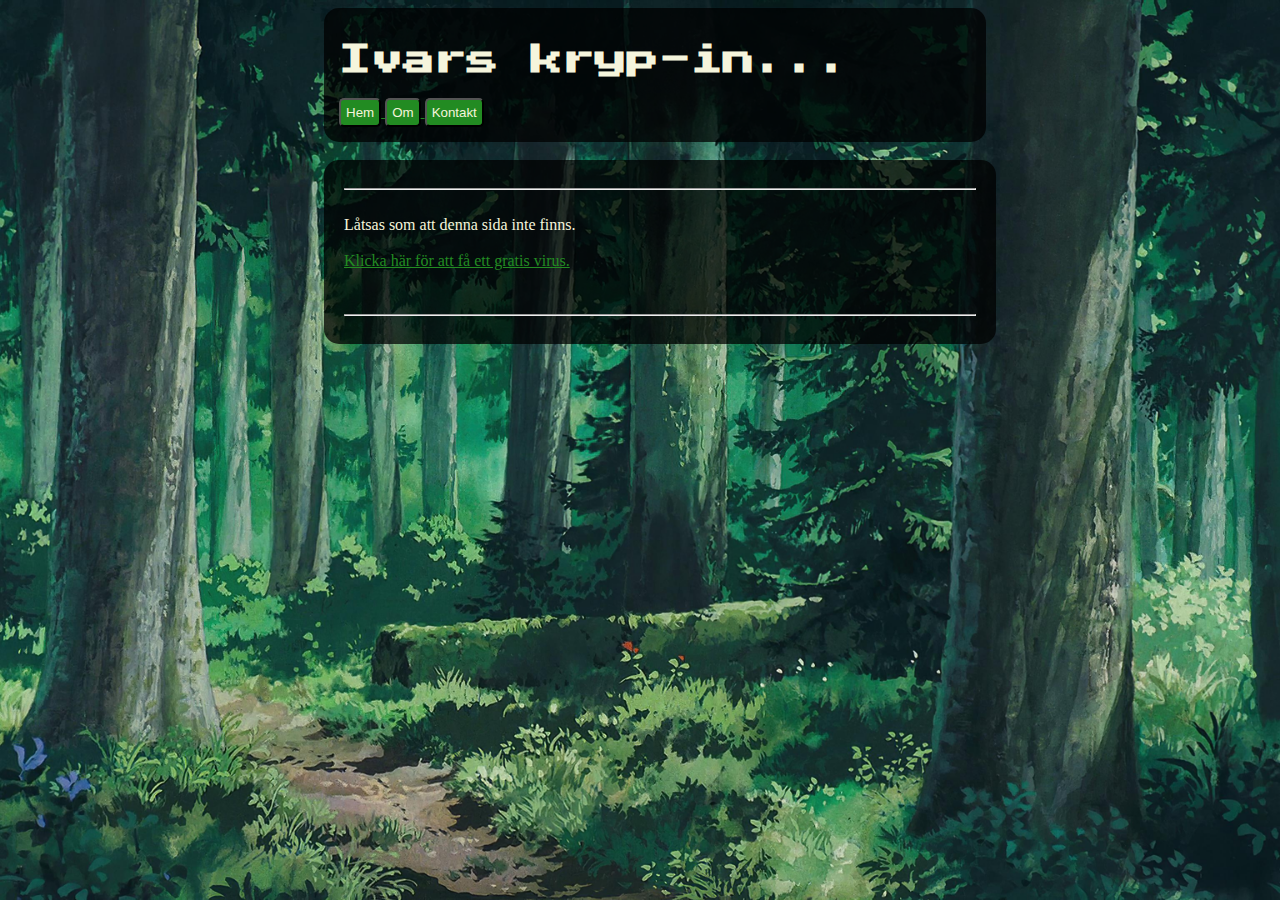
<file: om.html>
<!DOCTYPE html>

<html lang="sv">

<head>
    <title> Ivars kryp-in... </title>
    <link rel="stylesheet" href="style.css">
    <link rel="stylesheet" href="styleBackground.css">
    <link rel="preconnect" href="https://fonts.googleapis.com">
    <link rel="preconnect" href="https://fonts.gstatic.com" crossorigin>
    <link href="https://fonts.googleapis.com/css2?family=Press+Start+2P&display=swap" rel="stylesheet">
    <link rel="icon" href="resources/index/forest-wallpaper-1510477081.jpg">
</head>

<body>

    <div id="top-bar">
    
    
    
        <h1> Ivars kryp-in... </h1>
        <a href="index.html">
            <button> Hem </button>
        </a>
        <a href="om.html">
            <button> Om </button>
        </a>
        <a href="kontakt.html">
            <button> Kontakt </button>
        </a>



        <br>
    </div>
    
    <br>
    
    <div id="page">

        <hr><br>

        Låtsas som att denna sida inte finns. <br><br>

        <a href="https://www.youtube.com/watch?v=xvFZjo5PgG0" 
        target="_blank" 
        class="text-primary hover:opacity-100 opacity-0 absolute top-[10%] right-[10%]">
            Klicka här för att få ett gratis virus.
        </a>

        <br> <br>
        <!--
        
        <form class="searchbox" action="om.html">
            <input type="text" placeholder="Search.." text="" name="search">
            <button type="submit" onclick="sök()"><i class="fa fa-search"> send </i></button>
        </form>

        <div class="resultat">
            <p id="testtest">

            </p>
        </div>

        <input class="flex h-10 rounded-md border border-input bg-background 
        px-3 py-2 text-sm ring-offset-background file:border-0 file:bg-transparent 
        file:text-sm file:font-medium placeholder:text-muted-foreground focus-visible:outline-none 
        focus-visible:ring-2 focus-visible:ring-ring focus-visible:ring-offset-2 disabled:cursor-not-allowed 
        disabled:opacity-50 w-full" placeholder="Kurskod" value="">
        -->

        <br><hr>
    </div>
    <script src="citat.js"> </script>
</body>
</html>
</file>
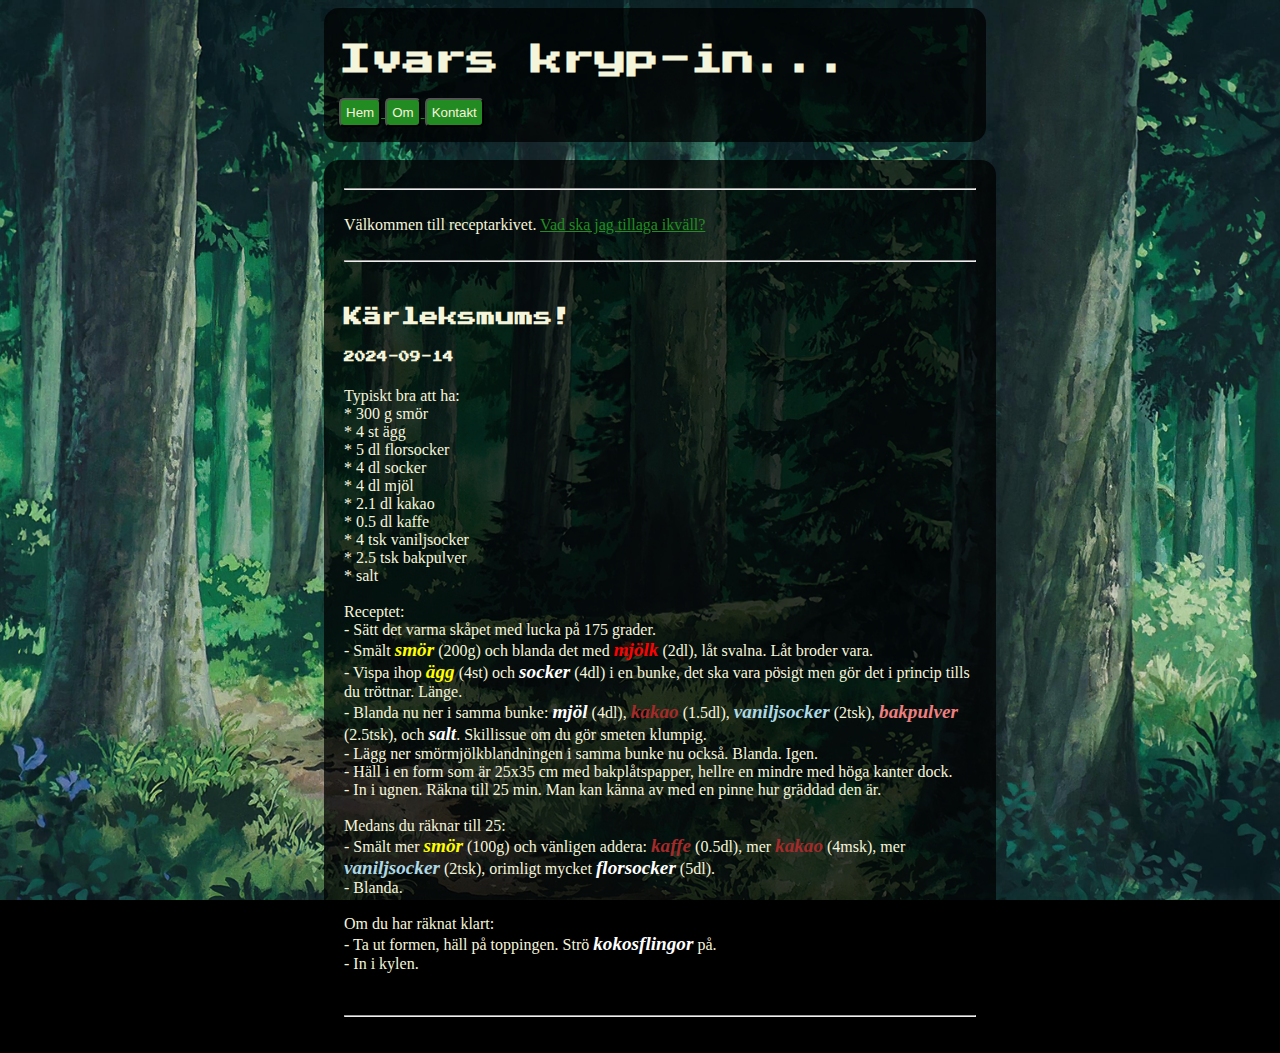
<file: recept.html>
<!DOCTYPE html>

<html lang="sv">

<head>
    <title> Ivars kryp-in... </title>
    <link rel="stylesheet" href="style.css">
    <link rel="stylesheet" href="styleBackground.css">
    <link rel="preconnect" href="https://fonts.googleapis.com">
    <link rel="preconnect" href="https://fonts.gstatic.com" crossorigin>
    <link href="https://fonts.googleapis.com/css2?family=Press+Start+2P&display=swap" rel="stylesheet">
    <link rel="icon" href="resources/index/forest-wallpaper-1510477081.jpg">
</head>

<body>

    <div id="top-bar">
        <h1> Ivars kryp-in... </h1>
        <a href="index.html">
            <button> Hem </button>
        </a>
        <a href="om.html">
            <button> Om </button>
        </a>
        <a href="kontakt.html">
            <button> Kontakt </button>
        </a>
        <br>
    </div>

    <br>

    <div id="page">
        
        <hr><br>
        
        Välkommen till receptarkivet.

        <a href="https://vadfanskajaglagatillmiddag.nu/"> Vad ska jag tillaga ikväll? </a>

        <div id="posts">

            <div id=0>
                <div class="post"> 
                <br><hr><br>
                <h3>Kärleksmums!</h3>
                <h6>2024-09-14</h6>
                <p> 
                    Typiskt bra att ha: <br>
                    * 300 g smör <br>
                    * 4 st ägg <br>
                    * 5 dl florsocker <br>
                    * 4 dl socker <br>
                    * 4 dl mjöl <br>
                    * 2.1 dl kakao <br>
                    * 0.5 dl kaffe <br>
                    * 4 tsk vaniljsocker <br>
                    * 2.5 tsk bakpulver <br>
                    * salt <br> <br>

                    Receptet: <br>
                    - Sätt det varma skåpet med lucka på 175 grader. <br>
                    - Smält 
                    <b><i><big style="color: yellow;">smör</big></i></b> (200g) och blanda det med 
                    <b><i><big style="color: red;">mjölk</big></i></b> (2dl), låt svalna. Låt broder vara. <br>   
                    - Vispa ihop 
                    <b><i><big style="color: yellow;">ägg</big></i></b> (4st) och 
                    <b><i><big style="color: white;">socker</big></i></b> (4dl) i en bunke, det ska vara pösigt men 
                    gör det i princip tills du tröttnar. Länge. <br>
                    - Blanda nu ner i samma bunke:
                    <b><i><big style="color: white;">mjöl</big></i></b> (4dl), 
                    <b><i><big style="color: brown;">kakao</big></i></b> (1.5dl), 
                    <b><i><big style="color: lightblue;">vaniljsocker</big></i></b> (2tsk), 
                    <b><i><big style="color: lightcoral">bakpulver</big></i></b> (2.5tsk), och 
                    <b><i><big style="color: white;">salt</big></i></b>.
                    Skillissue om du gör smeten klumpig. <br>
                    - Lägg ner smörmjölkblandningen i samma bunke nu också. Blanda. Igen. <br>
                    - Häll i en form som är 25x35 cm med bakplåtspapper, hellre en mindre med höga kanter dock. <br>
                    - In i ugnen. Räkna till 25 min. Man kan känna av med en pinne hur gräddad den är. <br> <br>

                    Medans du räknar till 25: <br>
                    - Smält mer 
                    <b><i><big style="color: yellow;">smör</big></i></b> (100g) och vänligen addera: 
                    <b><i><big style="color: brown;">kaffe</big></i></b> (0.5dl), mer 
                    <b><i><big style="color: brown;">kakao</big></i></b> (4msk), mer 
                    <b><i><big style="color: lightblue;">vaniljsocker</big></i></b> (2tsk), 
                    orimligt mycket 
                    <b><i><big style="color: white;">florsocker</big></i></b> (5dl). <br>
                    - Blanda. <br> <br>

                    Om du har räknat klart: <br>
                    - Ta ut formen, häll på toppingen. Strö 
                    <b><i><big style="color: white;">kokosflingor</big></i></b> på. <br>
                    - In i kylen. <br>

                </p>
                </div> 
            </div>

        </div>

        <br><hr>
    </div>

</body>

</html>
</file>
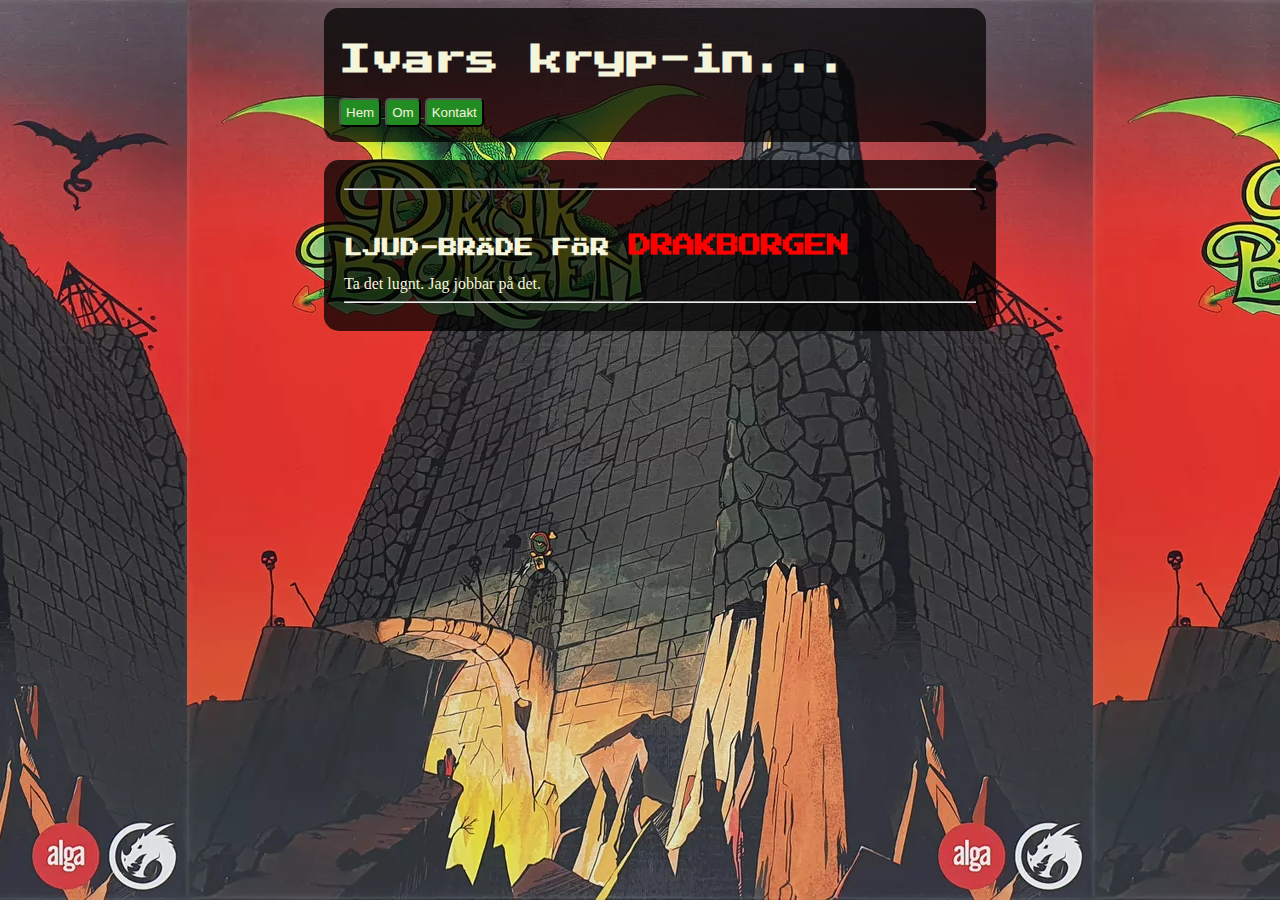
<file: soundboard.html>
<!DOCTYPE html>

<html lang="sv">

<head>
    <title> Ivars kryp-in... </title>
    <link rel="stylesheet" href="style.css">
    <link rel="stylesheet" href="styleBackground2.css">
    <link rel="preconnect" href="https://fonts.googleapis.com">
    <link rel="preconnect" href="https://fonts.gstatic.com" crossorigin>
    <link href="https://fonts.googleapis.com/css2?family=Press+Start+2P&display=swap" rel="stylesheet">
    <link rel="icon" href="resources/index/forest-wallpaper-1510477081.jpg">
</head>

<body>

    <div id="top-bar">
        <h1> Ivars kryp-in... </h1>
        <a href="index.html">
            <button> Hem </button>
        </a>
        <a href="om.html">
            <button> Om </button>
        </a>
        <a href="kontakt.html">
            <button> Kontakt </button>
        </a>
        <br>
    </div>

    <br>

    <div id="page">
        
        <hr><br>

        <h3>LJUD-BRÄDE FÖR <b><big style="color: red;">DRAKBORGEN</big></b></h3> 

        Ta det lugnt. Jag jobbar på det.

        <br><hr>
    </div>

</body>

</html>
</file>
<file: style.css>
#top-bar{
    width: 50%;
    margin-left: 25%;

    @media (hover: none) {    
        width: 96%;
        margin-left: 1%;
        margin-right: 1%;
    }

    color: beige;
    background-color: rgba(0, 0, 0, 0.733); 
    padding: 15px; 
    border-radius: 15px; 
    border-width: 5px; 
    border-color: black;
}

#page{

    width: 50%;
    margin-left: 25%;

    @media (hover: none) {    
        width: 96%;
        margin-left: 1%;
        margin-right: 1%;
    }

    color: beige;
    background-color: rgba(0, 0, 0, 0.733);
    padding: 20px;
    border-radius: 15px; 
    border-width: 5px; 
    border-color: black;
}

.slider{
    position: relative;
    width: 100%;
    margin: auto;
    overflow: hidden;
}
.slider img{
    width: 100%;
    height: width;
    display: none;
}
.slider button{
    position: absolute;
    top: 50%;
    transform: translateY(-50%);
    font-size: 2rem; 
}
img.displaySlide{
    display: block;
    animation-name: fade;
    animation-duration: 1.5s;
}
.prev{
    left: 10px;
}
.next{
    right: 10px;
}
@keyframes fade {
    from {opacity: .5;}
    to {opacity: 1;}
}

button{
    font-family: "consolas", sans-serif;
    color: beige;
    background-color:forestgreen;
    
    @media (hover: none) {    
        width: 25%;
    }

    padding: 5px;
    border-radius: 5px;
    cursor: pointer;
}
iframe{
    width: 100%;
    background-color: beige;
    height: 18pc;
}
a{
    color:forestgreen;
}
h1{
    font-family: "Press start 2p", "consolas", sans-serif;
    color: beige;
}
h2{
    font-family: "Press start 2p", "consolas", sans-serif;
    color: beige;
}
h3{
    font-family: "Press start 2p", "consolas", sans-serif;
    color: beige;
}
h4{
    font-family: "Press start 2p", "consolas", sans-serif;
    color: beige;
}
h5{
    font-family: "Press start 2p", "consolas", sans-serif;
    color: beige;
}
h6{
    font-family: "Press start 2p", "consolas", sans-serif;
    color: beige;
}
img{
    width: 55%;

    @media (hover: none) {    
        margin-left: 9%;
        width: 80%;
    }
}
</file>
<file: styleBackground.css>
body{
    background-image: url(resources/index/forest-wallpaper-1510477081.jpg);
    background-size: cover;
    background-attachment: fixed;
    background-position: center;
    background-color: black;
}
</file>
<file: styleBackground2.css>
body{
    background-image: url(resources/drakborgen.jpg);
    background-size:contain;
    background-attachment: fixed;
    background-position: center;
    background-color: black;
}
</file>
